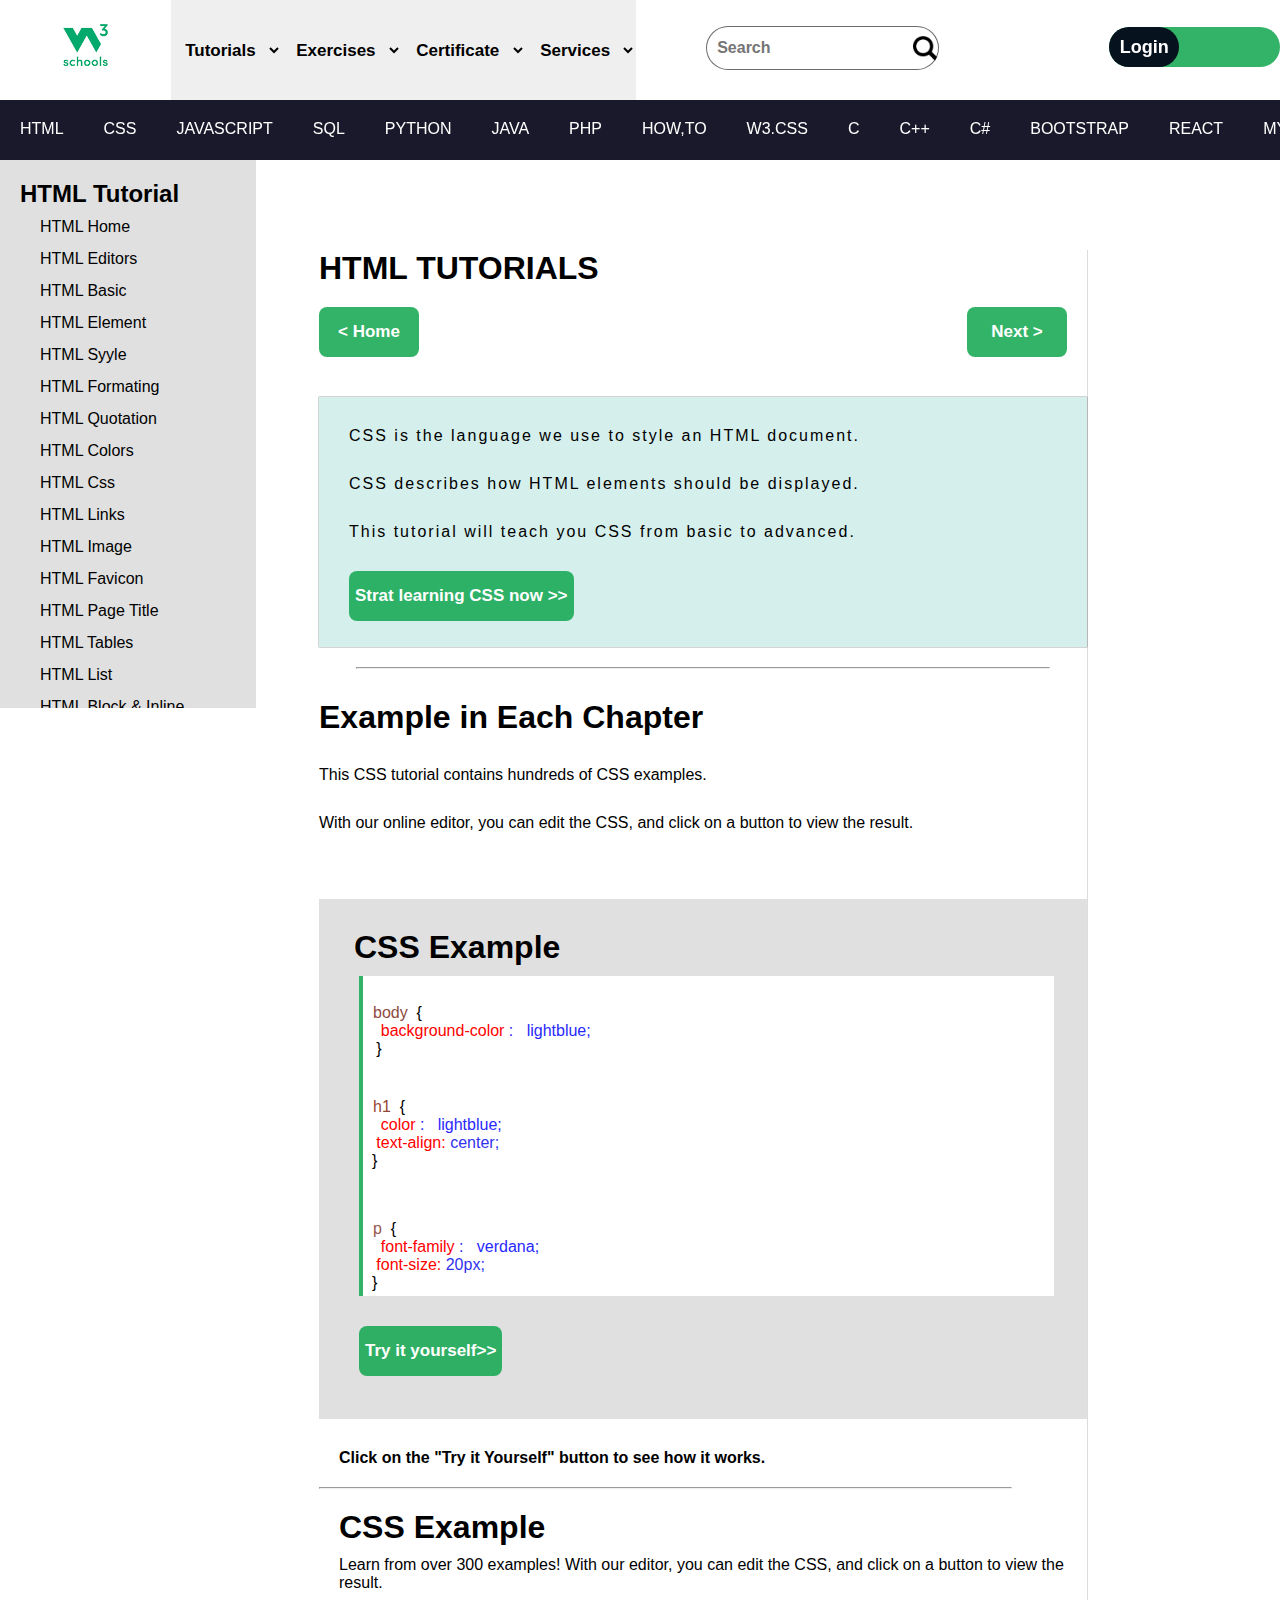
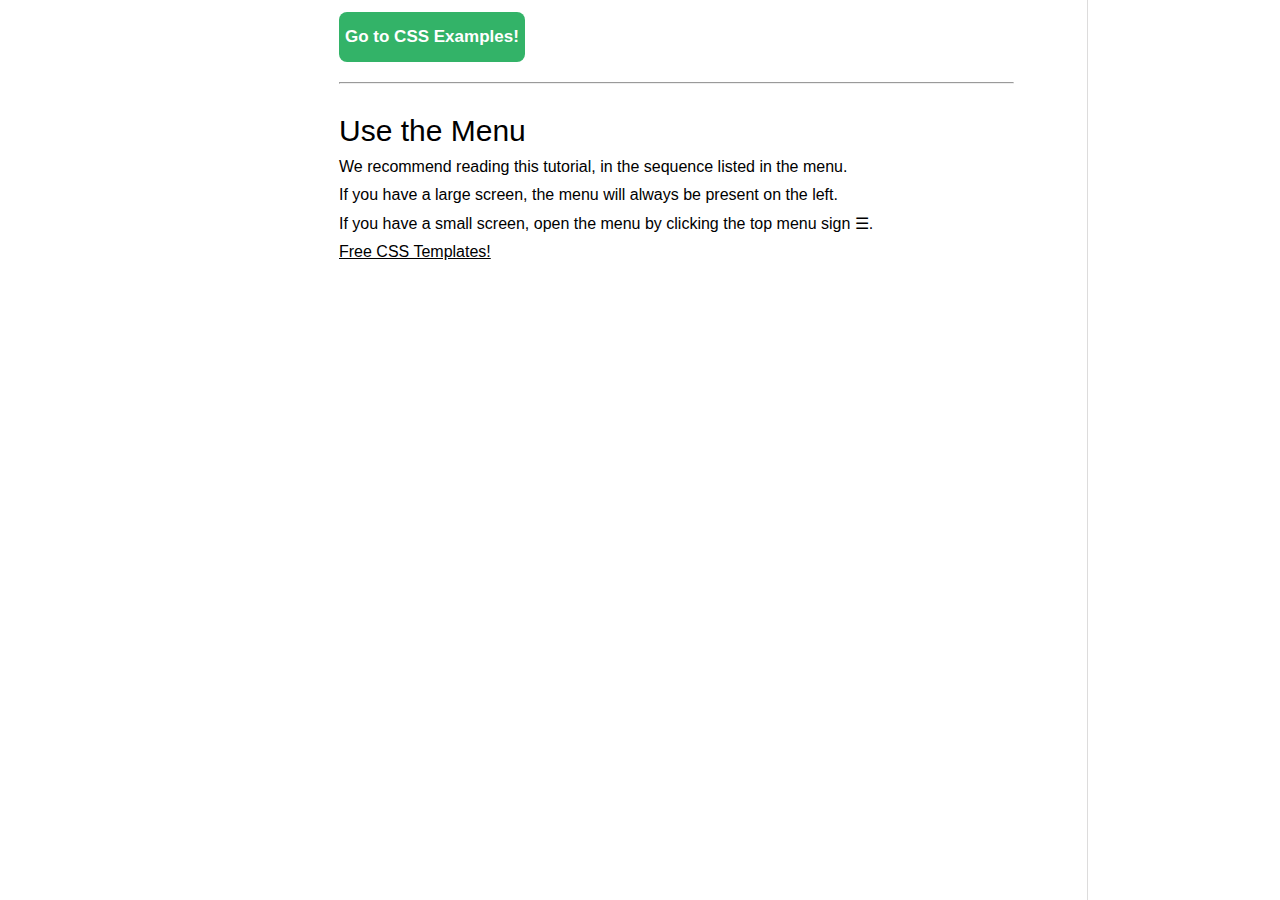
<file: index.html>
<!DOCTYPE html>
<html lang="en">
<head>
    <meta charset="UTF-8">
    <meta name="viewport" content="width=device-width, initial-scale=1.0">
    <title>W3 school</title>
    <link rel="stylesheet" href="style.css">
</head>
<body>
    <header>
        <div class="navications">
            <a href="css.html" title="Html Tutorial" target="_blank">Html</a>
            <a href="#" title="Css Tutorial">Css</a>
            <a href="#" title="Javascript Tutorial">Javascript</a>
            <a href="#" title="SQL Tutorial">SQL</a>
            <a href="#" title="Python Tutorial">Python</a>
            <a href="#" title="Java Tutorial">Java</a>
            <a href="#" title="Php Tutorial">Php</a>
            <a href="#" title="How to Tutorial">How,to</a>
            <a href="#" title="w3.Css Tutorial">w3.css</a>
            <a href="#" title="C Tutorial">c</a>
            <a href="#" title="C++ Tutorial">c++</a>
            <a href="#" title="C# Tutorial">c#</a>
            <a href="#" title="Bootstrap Tutorial">Bootstrap</a>
            <a href="#" title="React Tutorial">React</a>
            <a href="#" title="Mysql Tutorial">mysql</a>
            <a href="#" title="Jquery Tutorial">jquery</a>
            <a href="#" title="Excel Tutorial">Excel</a>
            <a href="#" title="Bootstrap Tutorial">xml</a>
            <a href="#" title="React Tutorial">django</a>
            <a href="#" title="Mysql Tutorial">numpy</a>
            <a href="#" title="Jquery Tutorial">pandas</a>
            <a href="#" title="Excel Tutorial">node,js</a>
            <a href="#" title="Excel Tutorial">r</a>
            <a href="#" title="Bootstrap Tutorial">typescript</a>
            <a href="#" title="React Tutorial">angular</a>
            <a href="#" title="Mysql Tutorial">git</a>
            <a href="#" title="Jquery Tutorial">postgresql</a>
            <a href="#" title="Excel Tutorial">mongobd</a>
        </div>
        <nav>
            <div class="logo"><img src="download.png" alt="" height="90px" style="cursor: pointer;"></div>
            <select name="" id="">
                <option value="">Tutorials</option>
                <option value="">HTML</option>
                <option value="">CSS</option>
                <option value="">JAVA</option>
            </select>
            <select name="" id="">
                <option value="">Exercises</option>
                <option value="">HTML</option>
                <option value="">CSS</option>
                <option value="">JAVA</option>
            </select>
            <select name="" id="">
                <option value="">Certificate</option>
                <option value="">HTML</option>
                <option value="">CSS</option>
                <option value="">JAVA</option>
            </select>
            <select name="" id="">
                <option value="">Services</option>
                <option value="">HTML</option>
                <option value="">CSS</option>
                <option value="">JAVA</option>
            </select>
            <input type="text" placeholder="Search">

            <div class="buttons">
                <button class="Login">Login</button>
                <button class="sign-up">Sign up</button>
            </div>
        </nav>
        
        <div class="list">
            <h2>HTML Tutorial</h2>
            <ul style="list-style-type: none; max-height: 500px; overflow-x: hidden; padding: 0; padding-right: 30px;" >
                <a href=""><li>HTML Home</li></a>
                <a href=""><li>HTML Editors</li></a>
                <a href=""><li>HTML Basic</li></a>
                <a href=""><li>HTML Element</li></a>
                <a href=""><li>HTML Syyle</li></a>
                <a href=""><li>HTML Formating</li></a>
                <a href=""><li>HTML Quotation</li></a>
                <a href=""><li>HTML Colors</li></a>
                <a href=""><li>HTML Css</li></a>
                <a href=""><li>HTML Links</li></a>
                <a href=""><li>HTML Image</li></a>
                <a href=""><li>HTML Favicon</li></a>
                <a href=""><li>HTML Page Title</li></a>
                <a href=""><li>HTML Tables</li></a>
                <a href=""><li>HTML List</li></a>
                <a href=""><li>HTML Block & Inline</li></a>
                <a href=""><li>HTMl Div</li></a>
                <a href=""><li>HTML Classes</li></a>
                <a href=""><li>HTML Id</li></a>
                <a href=""><li>HTML Iframes</li></a>
                <a href=""><li>HTML Javascript</li></a>
                <a href=""><li>HTML File Path</li></a>
                <a href=""><li>HTML Head</li></a>
                <a href=""><li>HTML Layout</li></a>
                <a href=""><li>HTML Responsive</li></a>
                <a href=""><li>HTML Computercode</li></a>
                <a href=""><li>HTML Semantics</li></a>
                <a href=""><li>HTML Style Guide</li></a>
                <a href=""><li>HTML Entities</li></a>
                <a href=""><li>HTML Symbols</li></a>
                <a href=""><li>HTML Emoji</li></a>
                <a href=""><li>HTML Charset</li></a>
                <a href=""><li>HTML URL Encode</li></a>
                <a href=""><li>HTML vx .XHTML</li></a>
            </ul>
        </div>
        
        <div class="right">
            <h1>HTML TUTORIALS</h1>
            <div id="button">
                <button class="button"> < Home </button>
                <button class="button"> Next ></button>
            </div>
            <div class="text">
                <p>CSS is the language we use to style an HTML document.</p>
                <p>CSS describes how HTML elements should be displayed.</p>
                <p>This tutorial will teach you CSS from basic to advanced.</p>
                <button class="text-button">Strat learning CSS now >></button>
            </div>
            <center>
            <hr>
             </center>
            <div class="text-1">
                <h1>Example in Each Chapter</h1>
                <p class="para">This CSS tutorial contains hundreds of CSS examples.</p>
                <p class="para">With our online editor, you can edit the CSS, and click on a button to view the result.</p>
            </div>
            <main class="main">
                <div class="text-heading-1"><h1 class="heading-1">CSS Example</h1></div>
                    <div class="con">
                        <br>
                        <div style="margin-top: 10px;">
                        <span style="padding: 10px; color: rgb(143, 74, 62);" >body &nbsp;<span style="color: black;">{</span>  <br> &nbsp;&nbsp;&nbsp;
                             <span style="color: red;">background-color 
                            <span style="color: rgb(41, 41, 253);">: &nbsp; lightblue; <br> &nbsp;&nbsp; <span style="color: black;">}</span> </span></span> </span>
                        </div>


                            <div style="margin-top: 40px;" >
                            <span style="padding: 10px; color: rgb(150, 69, 54);" >h1 &nbsp;<span style="color: black;">{</span>  <br> &nbsp;&nbsp;&nbsp;
                                <span style="color: red;">color 
                               <span style="color: rgb(41, 41, 253);">: &nbsp; lightblue; <br> &nbsp;&nbsp;  </span></span> 
                            <span style="color: red;">text-align: <span style="color: rgb(49, 49, 238);">center;</span></span> <br> &nbsp;
                            <span style="color: black;" >}</span>
                            </span>
                            </div>

                            <div style="margin-top: 50px;">
                               <span style="padding: 10px; color: rgb(151, 88, 77);" >p &nbsp;<span style="color: black;">{</span>  <br> &nbsp;&nbsp;&nbsp;
                                <span style="color: red;">font-family 
                               <span style="color: rgb(41, 41, 253);">: &nbsp; verdana; <br> &nbsp;&nbsp;
                                <span style="color: red;">font-size: <span style="color: rgb(49, 49, 238);">20px;</span></span> <br> &nbsp;
                                <span style="color: black;">}</span> </span></span> </span>
                            </div>
                    </div>


                    <div class="border-1"><button class="button-1">Try it yourself>></button></div>
                
                </main>
                <div class="text-4"><h4 class="heading-4">Click on the "Try it Yourself" button to see how it works.</h4></div><hr>
                <div class="main-1">
                    <h1>CSS Example</h1>
                    <p>Learn from over 300 examples! With our editor, you can edit the CSS, and click on a button to view the result.</p>
                    <button class="button-2">Go to CSS Examples!</button><hr>
                </div>
                <div class="main-2">
                    <p style="font-size: 30px;">Use the Menu</p>
                    <p>We recommend reading this tutorial, in the sequence listed in the menu.</p>
                    <p>If you have a large screen, the menu will always be present on the left.</p>
                    <p>If you have a small screen, open the menu by clicking the top menu sign ☰.</p>
                    <a href="#">Free CSS Templates!</a>

                </div>
        </div>
    </header>
    
</body>
</html>
</file>
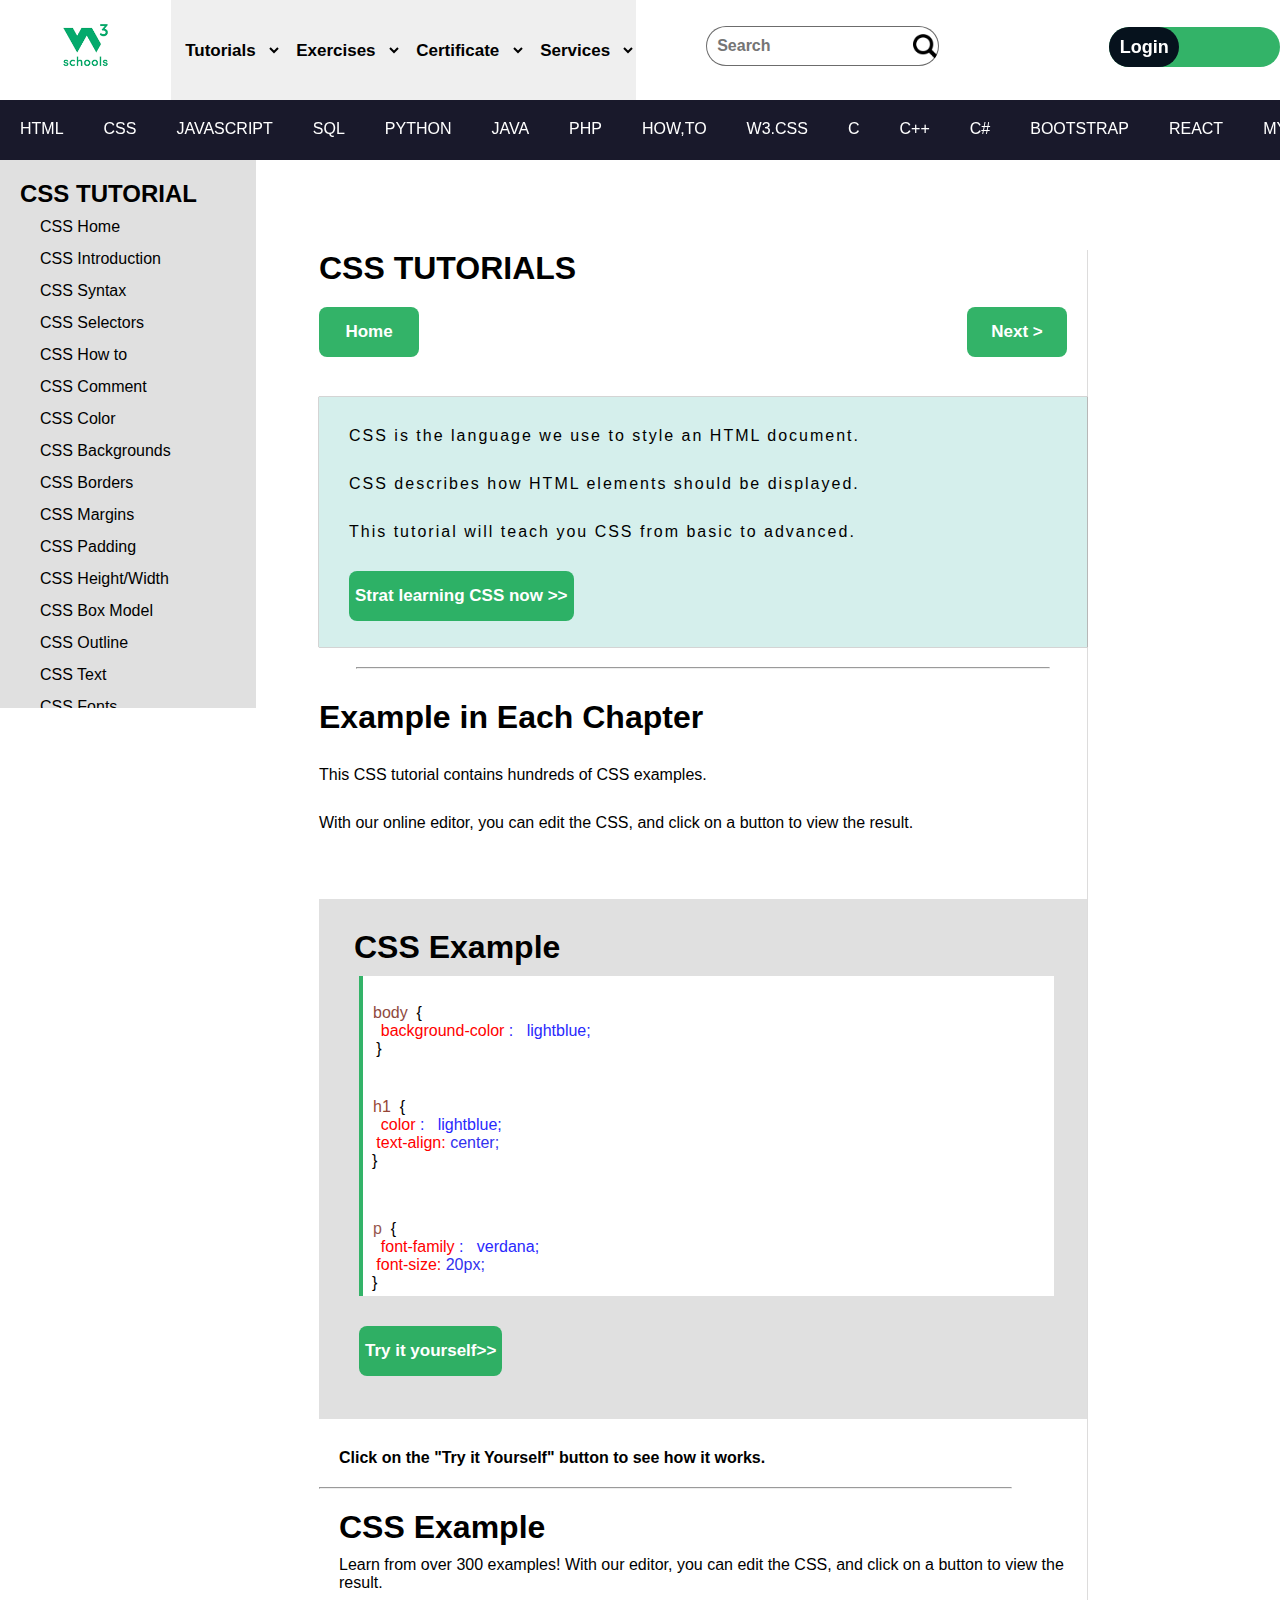
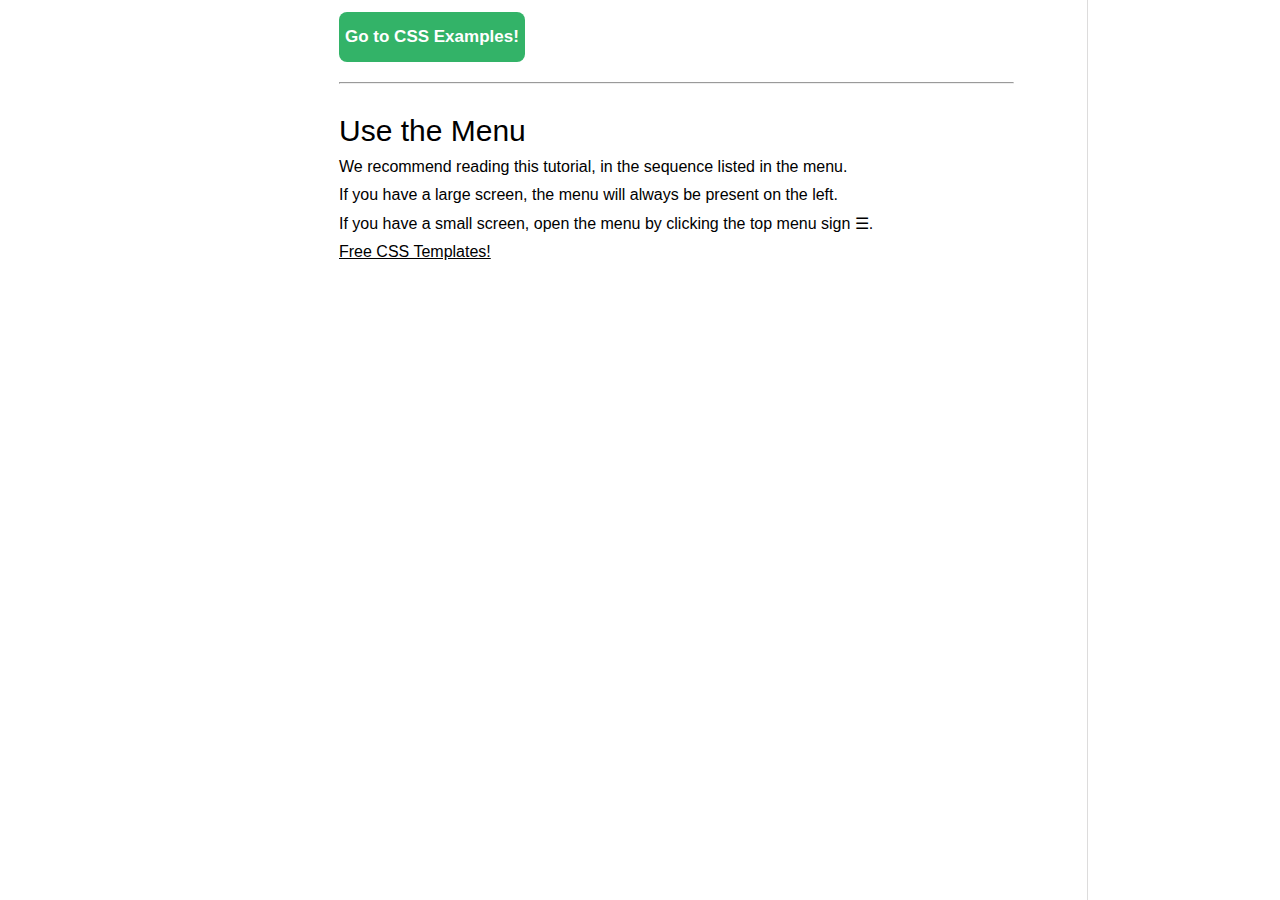
<file: css.html>
<html lang="en">
<head>
    <meta charset="UTF-8">
    <meta name="viewport" content="width=device-width, initial-scale=1.0">
    <title>W3school</title>
    <link rel="stylesheet" href="style.css">
</head>
<body>
    <header>
        <div class="navications">
            <a href="index.html" title="Html Tutorial" target="_blank">Html</a>
            <a href="#" title="Css Tutorial">Css</a>
            <a href="#" title="Javascript Tutorial">Javascript</a>
            <a href="#" title="SQL Tutorial">SQL</a>
            <a href="#" title="Python Tutorial">Python</a>
            <a href="#" title="Java Tutorial">Java</a>
            <a href="#" title="Php Tutorial">Php</a>
            <a href="#" title="How to Tutorial">How,to</a>
            <a href="#" title="w3.Css Tutorial">w3.css</a>
            <a href="#" title="C Tutorial">c</a>
            <a href="#" title="C++ Tutorial">c++</a>
            <a href="#" title="C# Tutorial">c#</a>
            <a href="#" title="Bootstrap Tutorial">Bootstrap</a>
            <a href="#" title="React Tutorial">React</a>
            <a href="#" title="Mysql Tutorial">mysql</a>
            <a href="#" title="Jquery Tutorial">jquery</a>
            <a href="#" title="Excel Tutorial">Excel</a>
            <a href="#" title="Bootstrap Tutorial">xml</a>
            <a href="#" title="React Tutorial">django</a>
            <a href="#" title="Mysql Tutorial">numpy</a>
            <a href="#" title="Jquery Tutorial">pandas</a>
            <a href="#" title="Excel Tutorial">node,js</a>
            <a href="#" title="Excel Tutorial">r</a>
            <a href="#" title="Bootstrap Tutorial">typescript</a>
            <a href="#" title="React Tutorial">angular</a>
            <a href="#" title="Mysql Tutorial">git</a>
            <a href="#" title="Jquery Tutorial">postgresql</a>
            <a href="#" title="Excel Tutorial">mongobd</a>
        </div>
        <nav>
            <div class="logo"><img src="download.png" alt="" height="90px" style="cursor: pointer;"></div>
            <select name="" id="">
                <option value="">Tutorials</option>
                <option value="">HTML</option>
                <option value="">CSS</option>
                <option value="">JAVA</option>
            </select>
            <select name="" id="">
                <option value="">Exercises</option>
                <option value="">HTML</option>
                <option value="">CSS</option>
                <option value="">JAVA</option>
            </select>
            <select name="" id="">
                <option value="">Certificate</option>
                <option value="">HTML</option>
                <option value="">CSS</option>
                <option value="">JAVA</option>
            </select>
            <select name="" id="">
                <option value="">Services</option>
                <option value="">HTML</option>
                <option value="">CSS</option>
                <option value="">JAVA</option>
            </select>
            <input type="text" placeholder="Search">

            <div class="buttons">
                <button class="Login">Login</button>
                <button class="sign-up">Sign up</button>
            </div>
        </nav>
        
        <div class="list">
            <h2>CSS TUTORIAL</h2>
            <ul style="list-style-type: none; max-height: 500px; overflow-x: hidden; padding: 0; padding-right: 30px;" >
                <a href=""><li>CSS Home</li></a>
                <a href=""><li>CSS Introduction</li></a>
                <a href=""><li>CSS Syntax</li></a>
                <a href=""><li>CSS Selectors</li></a>
                <a href=""><li>CSS How to</li></a>
                <a href=""><li>CSS Comment</li></a>
                <a href=""><li>CSS Color</li></a>
                <a href=""><li>CSS Backgrounds</li></a>
                <a href=""><li>CSS Borders</li></a>
                <a href=""><li>CSS Margins</li></a>
                <a href=""><li>CSS Padding</li></a>
                <a href=""><li>CSS Height/Width</li></a>
                <a href=""><li>CSS Box Model</li></a>
                <a href=""><li>CSS Outline</li></a>
                <a href=""><li>CSS Text</li></a>
                <a href=""><li>CSS Fonts</li></a>
                <a href=""><li>CSS Icons</li></a>
                <a href=""><li>CSS Links</li></a>
                <a href=""><li>CSS Lists</li></a>
                <a href=""><li>CSS Tables</li></a>
                <a href=""><li>CSS Display</li></a>
                <a href=""><li>CSS Max-width</li></a>
                <a href=""><li>CSS Position</li></a>
                <a href=""><li>CSS Z-index</li></a>
                <a href=""><li>CSS Overflow</li></a>
                <a href=""><li>CSS Float</li></a>
                <a href=""><li>CSS Inline-Block</li></a>
                <a href=""><li>CSS Align</li></a>
                <a href=""><li>CSS Combinators</li></a>
                <a href=""><li>CSS Pseudo-classes</li></a>
                <a href=""><li>CSS Pseudo-elements</li></a>
                <a href=""><li>CSS Opacity</li></a>
                <a href=""><li>CSS Navigation Bar</li></a>
                <a href=""><li>CSS Dropdowns</li></a>
                <a href=""><li>CSS Image Gallery</li></a>
                <a href=""><li>CSS Image Sprites</li></a>
                <a href=""><li>CSS Attribute Selectors</li></a>
                <a href=""><li>CSS Form</li></a>
                <a href=""><li>CSS Counters</li></a>
                <a href=""><li>CSS Website Layout</li></a>
                <a href=""><li>CSS Units</li></a>
                <a href=""><li>CSS Specificity</li></a>
                <a href=""><li>CSS !important</li></a>
                <a href=""><li>CSS Math Function</li></a>
            </ul>
        </div>
        
        <div class="right">
            <h1>CSS TUTORIALS</h1>
            <div id="button">
                <button class="button">Home</button>
                <button class="button"> Next ></button>
            </div>
            <div class="text">
                <p>CSS is the language we use to style an HTML document.</p>
                <p>CSS describes how HTML elements should be displayed.</p>
                <p>This tutorial will teach you CSS from basic to advanced.</p>
                <button class="text-button">Strat learning CSS now >></button>
            </div>
            <center>
            <hr>
             </center>
            <div class="text-1">
                <h1>Example in Each Chapter</h1>
                <p class="para">This CSS tutorial contains hundreds of CSS examples.</p>
                <p class="para">With our online editor, you can edit the CSS, and click on a button to view the result.</p>
            </div>
            <main class="main">
                <div class="text-heading-1"><h1 class="heading-1">CSS Example</h1></div>
                    <div class="con">
                        <br>
                        <div style="margin-top: 10px;">
                        <span style="padding: 10px; color: rgb(143, 74, 62);" >body &nbsp;<span style="color: black;">{</span>  <br> &nbsp;&nbsp;&nbsp;
                             <span style="color: red;">background-color 
                            <span style="color: rgb(41, 41, 253);">: &nbsp; lightblue; <br> &nbsp;&nbsp; <span style="color: black;">}</span> </span></span> </span>
                        </div>


                            <div style="margin-top: 40px;" >
                            <span style="padding: 10px; color: rgb(150, 69, 54);" >h1 &nbsp;<span style="color: black;">{</span>  <br> &nbsp;&nbsp;&nbsp;
                                <span style="color: red;">color 
                               <span style="color: rgb(41, 41, 253);">: &nbsp; lightblue; <br> &nbsp;&nbsp;  </span></span> 
                            <span style="color: red;">text-align: <span style="color: rgb(49, 49, 238);">center;</span></span> <br> &nbsp;
                            <span style="color: black;" >}</span>
                            </span>
                            </div>

                            <div style="margin-top: 50px;">
                               <span style="padding: 10px; color: rgb(151, 88, 77);" >p &nbsp;<span style="color: black;">{</span>  <br> &nbsp;&nbsp;&nbsp;
                                <span style="color: red;">font-family 
                               <span style="color: rgb(41, 41, 253);">: &nbsp; verdana; <br> &nbsp;&nbsp;
                                <span style="color: red;">font-size: <span style="color: rgb(49, 49, 238);">20px;</span></span> <br> &nbsp;
                                <span style="color: black;">}</span> </span></span> </span>
                            </div>
                    </div>


                    <div class="border-1"><button class="button-1">Try it yourself>></button></div>
                
                </main>
                <div class="text-4"><h4 class="heading-4">Click on the "Try it Yourself" button to see how it works.</h4></div><hr>
                <div class="main-1">
                    <h1>CSS Example</h1>
                    <p>Learn from over 300 examples! With our editor, you can edit the CSS, and click on a button to view the result.</p>
                    <button class="button-2">Go to CSS Examples!</button><hr>
                </div>
                <div class="main-2">
                    <p style="font-size: 30px;">Use the Menu</p>
                    <p>We recommend reading this tutorial, in the sequence listed in the menu.</p>
                    <p>If you have a large screen, the menu will always be present on the left.</p>
                    <p>If you have a small screen, open the menu by clicking the top menu sign ☰.</p>
                    <a href="#">Free CSS Templates!</a>

                </div>
        </div>
    </header>
    
</body>
</html>
</file>
<file: style.css>
body{
    font-family: sans-serif;
}
*{
    margin: 0px;
}

nav{
    background-color: rgb(255, 255, 255);
    display: flex;
    position: fixed;
    margin: 0px;
    height: 100px;
    width: 100vw;
}

select{
    margin-left: 40px;
    padding: 0px 10px ;
    /* height: 60px; */
    /* margin-top: 40px; */
    border: none;
    margin: 0px;
    font-size: 17px;
    font-weight: bold;
    transition:  0.3s;
    cursor: pointer;
    outline: none;
    /* border-radius: 10px; */
}

select:hover{
    background-color: rgba(18, 167, 80, 0.863);
    color: white;
    /* border-radius: 10px; */

}

option{
    background-color: rgba(2, 2, 22, 0.856);
    font-weight: bolder;
    font-size: 14px;

}



input{
    margin-left: 70px;
    height: 40px;
    margin-top: 26px;
    border-radius: 50px;
    border: 1px solid rgba(0, 0, 0, 0.575);
    outline: none;
    padding-left: 10px;
    font-weight: bold;
    font-size: 16px;
    background-image: url(magnifying-glass.png);
    background-size: 25px;
    background-repeat: no-repeat;
    background-position: right center;

}


.buttons{
    height: 40px;
    width: 180px;
    border-radius: 20px;
    background-color: rgba(18, 167, 80, 0.863);
    margin-top: 27px;
    margin-left: 170px;
}

.Login{
    height: 40px;
    width: 70px;
    border-radius: 20px;
    font-size: 18px;
    border: none;
    background-color: rgba(2, 2, 22, 0.911);
    color: white;
    font-weight: bold;
    cursor: pointer;
}

.sign-up{
    height: 40px;
    width: 100px;
    border-radius: 20px;
    background-color: transparent;
    border: none;
    color: white; 
    font-size: 18px;
    font-weight: bold;
    cursor: pointer;

}



.navications{
    background-color: rgba(2, 2, 22, 0.911) ;
    height: 60px;
    width: 100vw;
    position: fixed;
    margin-top: 100px;
    display: flex;
    justify-content: space-evenly;
    align-items: center;
    overflow-y: scroll;
}

.navications > a{
    text-decoration: none;
    text-transform: uppercase;
    /* vertical-align: top; */
    /* margin-top: 20px; */
    color: white;
    height: 40px;
    padding-left: 20px;
    padding-right: 20px;
    box-sizing: border-box;
    padding-top: 10px;
}

.navications > a:hover{
    background-color: black;
}

.list{
    
    width: 20%;
    margin-top: 160px;
    background-color: rgb(224, 224, 224);
    float: left;
    position: fixed;
    overflow-y:hidden;
}

.list h2{
    margin-top: 20px;
    padding-left: 20px;

    
}


li{
    color: black;
    margin-top: 5px;
    width: 130%;
    height: 20px;
    padding: 2px;
    padding-top: 5px;
    text-align: start;
    cursor: pointer;
    padding-left: 40px;
}

li:hover{
    background-color: gray;
}

ul > a{
    text-decoration: none;
}

.right{
    width: 60%;
    float: right;
    margin-right: 15%;
    margin-top: 250px;
    height: 250vh;
    border-right: 1px solid rgba(219, 217, 217, 0.932);
}

.right > #button{
    /* border: 1px solid black; */
    box-sizing: border-box;
    padding: 20px;
    display: flex;
    justify-content: space-between;
}

.button{
    height: 50px;
    width: 100px;
    background-color: rgba(18, 167, 80, 0.863);
    border: none;
    border-radius: 8px;
    color: white;
    font-size: 17px;
    margin-left: -20px;
    font-weight: bold;
    cursor: pointer;
}

.text{
    height: 250px;
    /* border: 1px solid black; */
    margin-top: 20px;
    background-color: rgba(171, 224, 217, 0.5);
    padding-left: 30px;
    box-shadow: 0px 0px 1px black;
}

.text-button{
    height: 50px;
    /* width: 100px; */
    background-color: rgba(18, 167, 80, 0.863);
    border: none;
    border-radius: 8px;
    color: white;
    font-size: 17px;
    font-weight: bold;
    margin-top: 30px;
    cursor: pointer;

}

.text p{

    /* margin-top: 30px; */
    padding-top: 30px;
    letter-spacing: 2px;
}

hr{
    margin-top: 20px;
    width: 90%;
}

.text-1{
    /* border: 1px solid black; */
    height: 200px;
}

.text-1 h1,.para{
    margin-top: 30px;
}

.main{
    height: 440px;
    background-color:rgba(224, 224, 224);
    margin-top: 00px;
    padding-top: 80px;
}

.text-heading-1{
    margin-top: -50px;
    padding-bottom: 10px;
    padding-left: 35px;
}

.main > .con{
    height: 320px;
    background-color: white;
    width: 90%;
    margin-left: 40px;
    border-left: 4px solid rgba(18, 167, 80, 0.863);

}

.border-1{
    /* border: 1px solid black; */
    display: inline-block;
    margin-top: 30px;
    margin-left: 40px;
    /* height: 60px;  */
}

.button-1{
    height: 50px;
    background-color: rgba(18, 167, 80, 0.863);
    border: none;
    border-radius: 8px;
    color: white;
    font-size: 17px;
    font-weight: bold;
    cursor: pointer;

}

.text-4{
    /* border: 1px solid black; */
    padding: 20px 20px;
    padding-bottom: 0px;
}

.heading-4{
    margin-top: 10px;
}

.main-1{
    /* border: 1px solid black; */
    padding-top: 20px;
    padding-left: 20px;
    padding-bottom: 20px;
}

.main-1> h1{
    margin-bottom: 10px;
}

.button-2{
    height: 50px;
    background-color: rgba(18, 167, 80, 0.863);
    border: none;
    border-radius: 8px;
    color: white;
    font-size: 17px;
    font-weight: bold;
    cursor: pointer;
    margin-top: 20px;
}

.main-2{
    padding-top: 10px;
    padding-left: 20px;
    padding-bottom: 20px;
}

.main-2> p{
    margin-bottom: 10px;
}

.main-2> a{
    color: black;
}

.main-2 > a:hover{
    color: rgba(18, 167, 80, 0.863);
}
</file>
